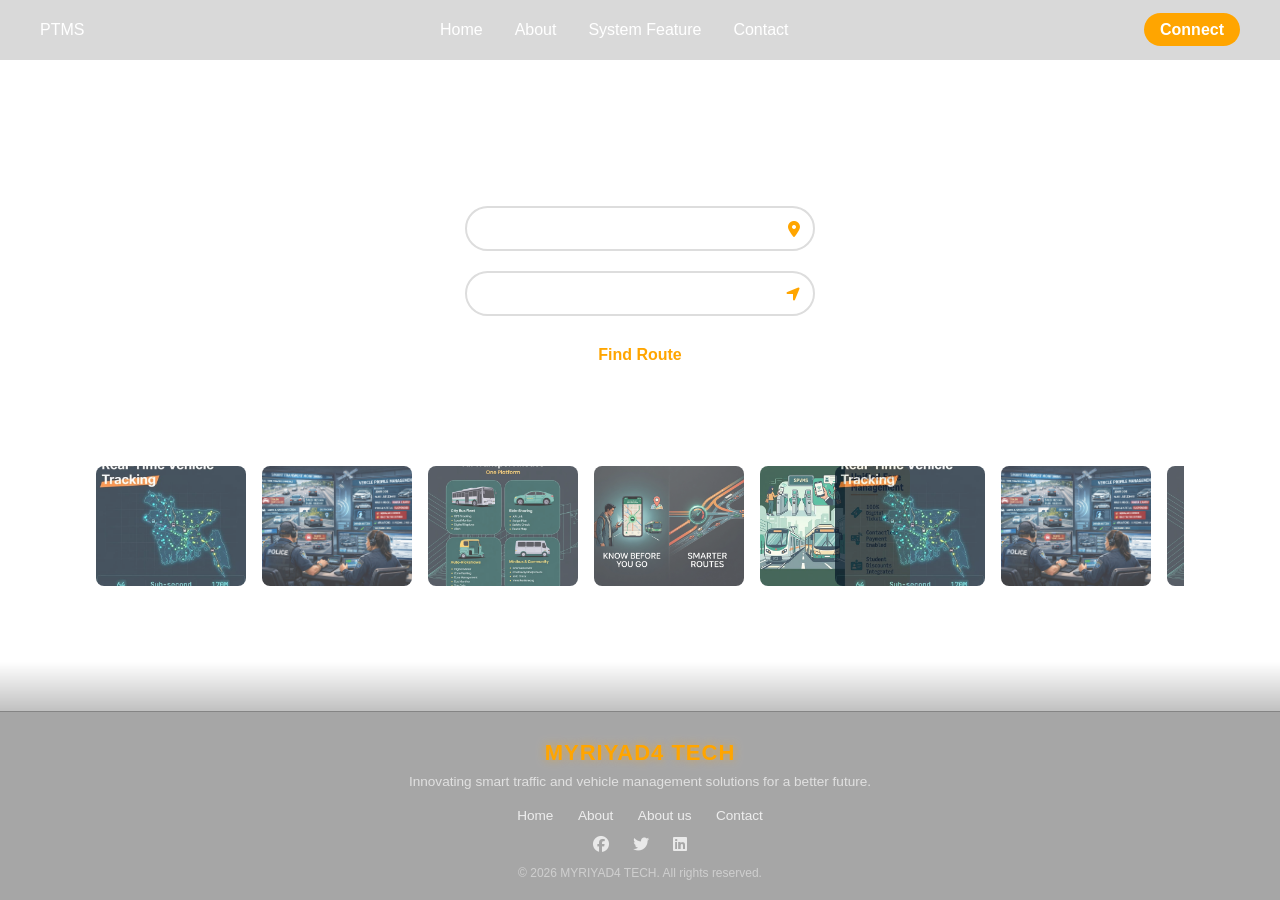
<file: index.html>
<!DOCTYPE html>
<html lang="en">

<head>
    <meta charset="UTF-8">
    <meta http-equiv="X-UA-Compatible" content="IE=edge" />
    <meta name="viewport" content="width=device-width, initial-scale=1.0">

    <link rel="stylesheet" href="https://cdnjs.cloudflare.com/ajax/libs/font-awesome/6.5.0/css/all.min.css">
    <link rel="stylesheet" href="./css/index.css">

    <title>Home Page</title>
</head>

<body>

    
<!--Made by - Najnin Sultana - 1212-->

  
    <video autoplay loop muted class="back-video">
        <source src="./images/video.mp4" type="video/mp4">
    </video>

   
    <header>
        <div class="navbar">

            <div class="logo"><a href="./index.html">PTMS</a></div>

            <ul class="links">
                <li><a href="index.html">Home</a></li>
                <li><a href="./html/about.html">About</a></li>
                <li><a href="./html/system_feature.html">System Feature</a></li>
                <li><a href="./html/contactUs.html">Contact</a></li>
            </ul>

           
            <div class="auth_wrapper">
                <a href="#" class="action_btn" id="connectBtn">Connect</a>

                <div class="auth_menu" id="authMenu">
                    <a href="./html/login.html">Login</a>
                    <a href="./html/registration_selection.html">Register</a>
                </div>
            </div>

            <div class="toggle_btn" id="toggle-btn">
                <i class="fa-solid fa-bars"></i>
            </div>

        </div>

    
        <div class="dropdown_menu" id="dropdown">
            <li><a href="./index.html">Home</a></li>
            <li><a href="./html/about.html">About</a></li>
            <li><a href="./html/system_feature.html">System</a></li>
            <li><a href="./html/contactUs.html">Contact</a></li>
            <li class="dropdown_connect">
                <a href="./html/login.html">Login</a>
                <a href="./html/registration_selection.html">Register</a>
            </li>
        </div>
    </header>


    <div class="form">
        <div class="input-box">
            <input type="text" placeholder="Pickup Point" id="pickup">
            <i class="fa-solid fa-location-dot"></i>
        </div>

        <div class="input-box">
            <input type="text" placeholder="Destination Point" id="destination">
            <i class="fa-solid fa-location-arrow"></i>
        </div>

        <button class="find-route" onclick="findRoute()">Find Route</button>
    </div>

    <div class="carousel">
        <div class="carousel-track">

            <div class="group">
                <div class="card"><img src="./images/map.jpeg" alt="map"></div>
                <div class="card"><img src="./images/police.png" alt="police"></div>
                <div class="card"><img src="./images/vehicles.jpeg" alt="vehicles"></div>
                <div class="card"><img src="./images/kbyg.png" alt="kbyg"></div>
                <div class="card"><img src="./images/spvms.png" alt="spvms"></div>
            </div>

            <div class="group" style="margin-left: 15px;">
                <div class="card"><img src="./images/map.jpeg" alt="map"></div>
                <div class="card"><img src="./images/police.png" alt="police"></div>
                <div class="card"><img src="./images/vehicles.jpeg" alt="vehicles"></div>
                <div class="card"><img src="./images/kbyg.png" alt="kbyg"></div>
                <div class="card"><img src="./images/spvms.png" alt="spvms"></div>
            </div>

            <div class="group" style="margin-left: 15px;">
                <div class="card"><img src="./images/map.jpeg" alt="map"></div>
                <div class="card"><img src="./images/police.png" alt="police"></div>
                <div class="card"><img src="./images/vehicles.jpeg" alt="vehicles"></div>
                <div class="card"><img src="./images/kbyg.png" alt="kbyg"></div>
                <div class="card"><img src="./images/spvms.png" alt="spvms"></div>
            </div>

            <div class="group" style="margin-left: 15px;">
                <div class="card"><img src="./images/map.jpeg" alt="map"></div>
                <div class="card"><img src="./images/police.png" alt="police"></div>
                <div class="card"><img src="./images/vehicles.jpeg" alt="vehicles"></div>
                <div class="card"><img src="./images/kbyg.png" alt="kbyg"></div>
                <div class="card"><img src="./images/spvms.png" alt="spvms"></div>
            </div>

        </div>
    </div>

    <footer class="footer">
        <div class="footer-container">

            <h2 class="footer-logo">MYRIYAD4 TECH</h2>
            <p class="footer-desc">
                Innovating smart traffic and vehicle management solutions for a better future.
            </p>

            <div class="footer-links">
                <a href="../index.html">Home</a>
                <a href="./html/about.html">About</a>
                <a href="./html/about_us.html">About us</a>
                <a href="./html/contactUs.html">Contact</a>
            </div>

            <div class="footer-social">
                <i class="fa-brands fa-facebook"></i>
                <i class="fa-brands fa-twitter"></i>
                <i class="fa-brands fa-linkedin"></i>
            </div>

            <p class="footer-copy">
                © 2026 MYRIYAD4 TECH. All rights reserved.
            </p>
            <p class="footer-copy" style="font-size: 10px;"></p>

        </div>
    </footer>


    <script>
        const connectBtn = document.getElementById("connectBtn");
        const authMenu = document.getElementById("authMenu");

        connectBtn.addEventListener("click", (e) => {
            e.preventDefault();
            authMenu.style.display =
                authMenu.style.display === "flex" ? "none" : "flex";
        });

      
        document.addEventListener("click", (e) => {
            if (!connectBtn.contains(e.target) && !authMenu.contains(e.target)) {
                authMenu.style.display = "none";
            }
        });

        const toggleBtn = document.getElementById("toggle-btn");
        const dropdown = document.getElementById("dropdown");

        toggleBtn.addEventListener("click", () => {
            dropdown.classList.toggle("open");
        });

        
        document.addEventListener("click", (e) => {
            if (!toggleBtn.contains(e.target) && !dropdown.contains(e.target)) {
                dropdown.classList.remove("open");
            }
        });
    </script>
    <script src="./js/route_find_interface.js"></script>

    <!--  MADE BY -- NAJNIN SULTANA  -->
</body>

</html>
</file>
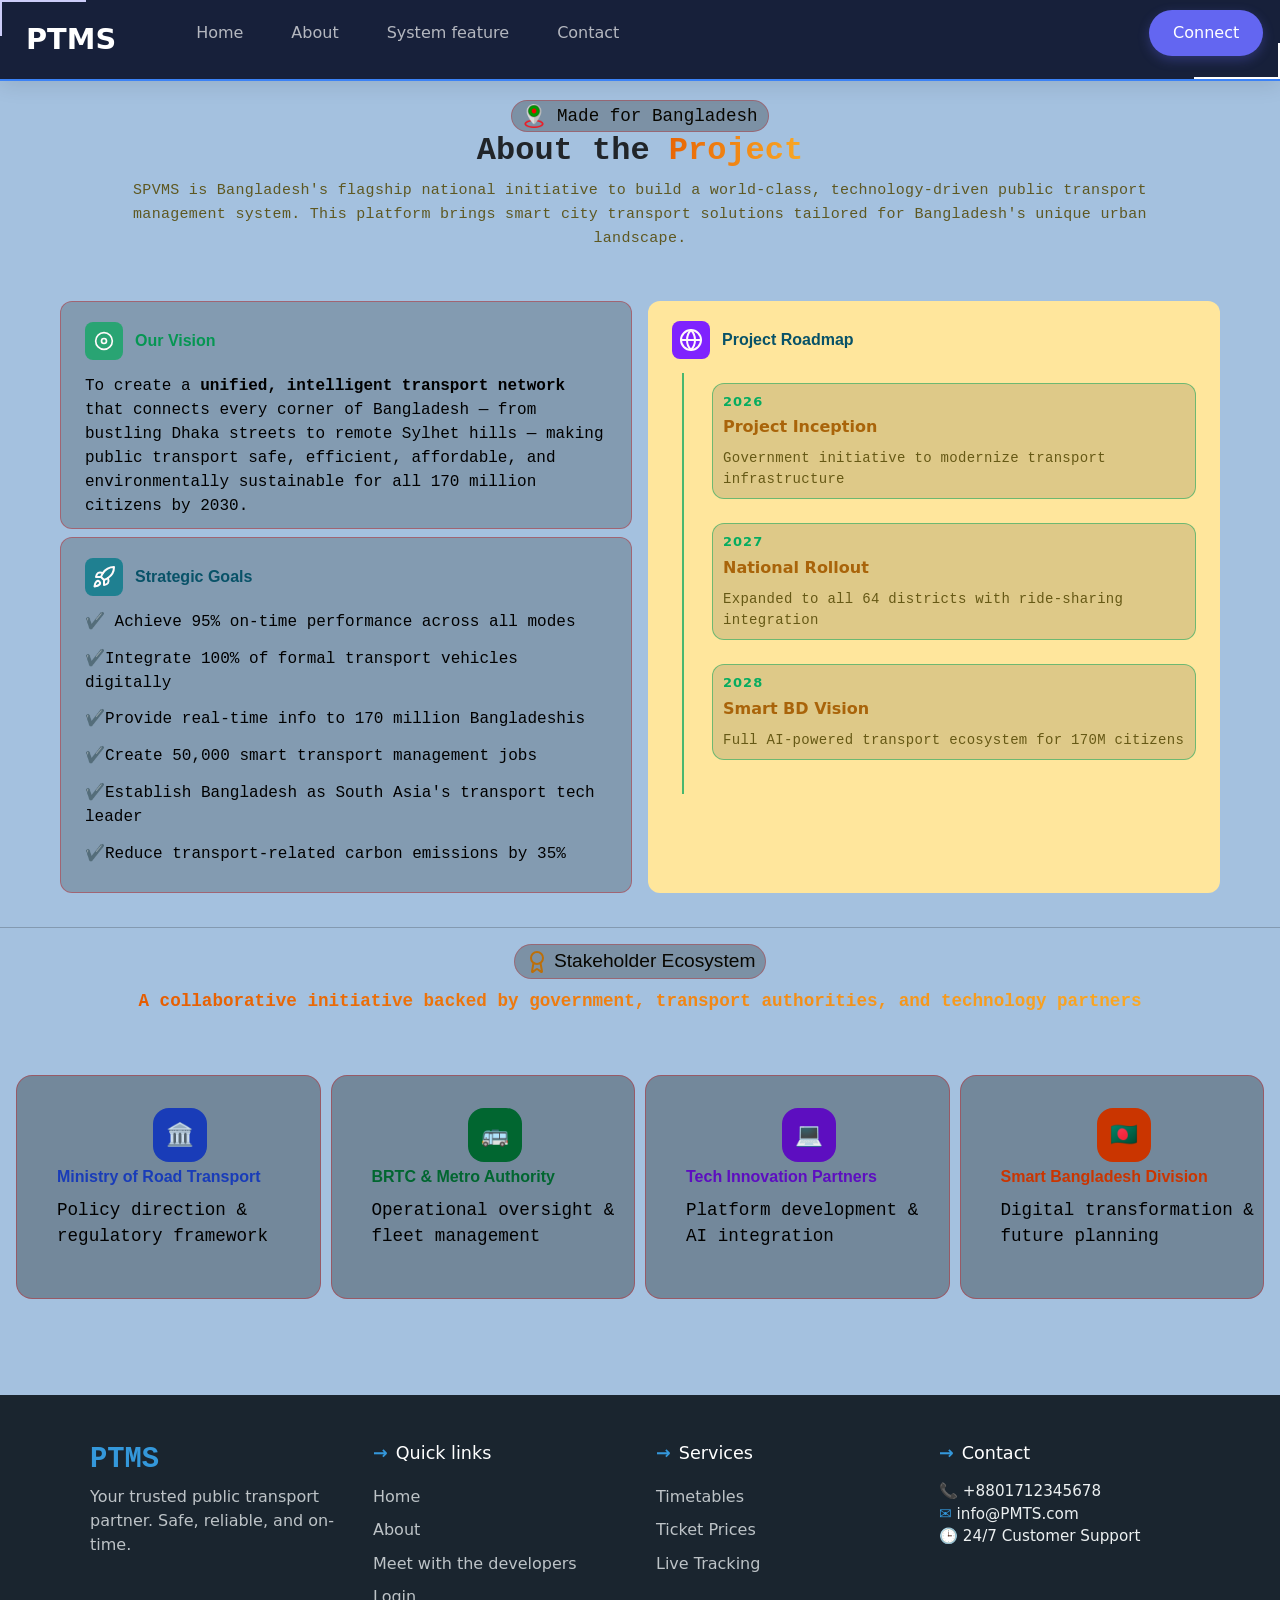
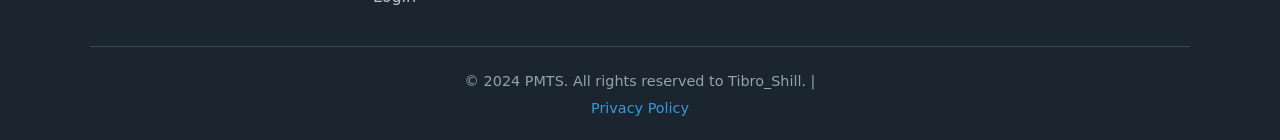
<file: html/about.html>
<!DOCTYPE html>
<html lang="en">

<head>
    <meta charset="UTF-8">
    <meta name="viewport" content="width=device-width, initial-scale=1.0">
    <title>about</title>
    <link href="https://cdn.jsdelivr.net/npm/bootstrap@5.3.8/dist/css/bootstrap.min.css" rel="stylesheet"
        integrity="sha384-sRIl4kxILFvY47J16cr9ZwB07vP4J8+LH7qKQnuqkuIAvNWLzeN8tE5YBujZqJLB" crossorigin="anonymous">
    <link rel="stylesheet" href="../css/about.css">
    <link rel="stylesheet" href="../css/navbar_design.css">
    <link rel="stylesheet" href="../css/design_footer.css">
</head>

<body>

    <!--Made by - Tibro shill-->

    <nav class="navbar navbar-expand-lg fixed-top">
        <div class="container-fluid">

            <a class="navbar-brand" style="padding-left: 14px;" href="#">PTMS</a>

            <button class="navbar-toggler" type="button" data-bs-toggle="collapse" data-bs-target="#navbarNav">
                <span class="navbar-toggler-icon"></span>
            </button>

            <div class="collapse navbar-collapse" id="navbarNav">

                <ul class="navbar-nav" style="margin-left: 40px;">
                    <li class="nav-item">
                        <a class="nav-link" href="../index.html">Home</a>
                    </li>

                    <li class="nav-item">
                        <a class="nav-link" href="./about.html">About</a>
                    </li>

                    <li class="nav-item">
                        <a class="nav-link" href="./system_feature.html">System feature</a>
                    </li>

                    <li class="nav-item">
                        <a class="nav-link" href="./about_us.html">Contact</a>
                    </li>

                </ul>

                <ul class="navbar-nav ms-auto">
                    <li class="nav-item dropdown">
                        <a class="dropdown-toggle nav-link" href="#" role="button" data-bs-toggle="dropdown">
                            Connect
                        </a>

                        <ul class="dropdown-menu">
                            <li>
                                <a class="dropdown-item" href="./login.html">Login</a>
                            </li>
                            <li>
                                <a class="dropdown-item" href="police_registration_ui.html">Register</a>
                            </li>
                        </ul>
                    </li>
                </ul>

            </div>
        </div>
    </nav>
    <div class="container" style="padding-bottom: 50px; margin-top: 100px;">
        <div id="header-box">
            <span> <img src="../images/bangladesh.png" alt="bd" width="24" height="24"> Made for Bangladesh </span>
        </div>
        <h2 style="text-align: center;">About the<span class="project"> Project</span> </h2>
        <p class="about-intro">SPVMS is Bangladesh's flagship national initiative to build a world-class,
            technology-driven public transport management system. This platform brings smart city transport solutions
            tailored for Bangladesh's unique urban landscape.
        </p>
    </div>

    <div class="vision">
        <div class="vision-left">
            <div class="vision-card" style="border: 1px solid #d10f0f60;">
                <div class="card-header">
                    <div class="icon-box">
                        <svg xmlns="http://www.w3.org/2000/svg" width="20" height="20" viewBox="0 0 24 24" fill="none"
                            stroke="#fffafa" stroke-width="2" stroke-linecap="round" stroke-linejoin="round">
                            <circle cx="12" cy="12" r="10" />
                            <circle cx="12" cy="12" r="3" />
                        </svg>
                    </div>
                    <span class="card-title2">Our Vision</span>
                </div>
                <p class="card-text">
                    To create a <strong>unified, intelligent transport network</strong> that connects every
                    corner of Bangladesh — from bustling Dhaka streets to remote Sylhet hills —
                    making public transport safe, efficient, affordable, and environmentally
                    sustainable for all 170 million citizens by 2030.
                </p>
            </div>



            <div class="vision-card" style="border: 1px solid #d10f0f60;">
                <div class="card-header">
                    <div class="icon-box2">
                        <svg xmlns="http://www.w3.org/2000/svg" width="24" height="24" viewBox="0 0 24 24" fill="none"
                            stroke="#fffafa" stroke-width="2" stroke-linecap="round" stroke-linejoin="round"
                            class="lucide lucide-rocket w-5 h-5 text-white">
                            <path
                                d="M4.5 16.5c-1.5 1.26-2 5-2 5s3.74-.5 5-2c.71-.84.7-2.13-.09-2.91a2.18 2.18 0 0 0-2.91-.09z">
                            </path>
                            <path
                                d="m12 15-3-3a22 22 0 0 1 2-3.95A12.88 12.88 0 0 1 22 2c0 2.72-.78 7.5-6 11a22.35 22.35 0 0 1-4 2z">
                            </path>
                            <path d="M9 12H4s.55-3.03 2-4c1.62-1.08 5 0 5 0"></path>
                            <path d="M12 15v5s3.03-.55 4-2c1.08-1.62 0-5 0-5"></path>
                        </svg>
                    </div>
                    <span class="card-title">Strategic Goals</span>
                </div>
                <div class="card-text">
                    <ul class="custom-list" style="font-size: 1rem;">
                        <li> Achieve 95% on-time performance across all modes</li>
                        <li>Integrate 100% of formal transport vehicles digitally</li>
                        <li>Provide real-time info to 170 million Bangladeshis</li>
                        <li>Create 50,000 smart transport management jobs</li>
                        <li>Establish Bangladesh as South Asia's transport tech leader</li>
                        <li>Reduce transport-related carbon emissions by 35%</li>
                    </ul>
                </div>
            </div>
        </div>



        <div class="vision-card" style="border: none; background-color:#ffe69c;">
            <div class="card-header">
                <div class="icon-box3">
                    <svg xmlns="http://www.w3.org/2000/svg" width="24" height="24" viewBox="0 0 24 24" fill="none"
                        stroke="#fffafa" stroke-width="2" stroke-linecap="round" stroke-linejoin="round"
                        class="lucide lucide-globe w-5 h-5 text-white">
                        <circle cx="12" cy="12" r="10"></circle>
                        <path d="M12 2a14.5 14.5 0 0 0 0 20 14.5 14.5 0 0 0 0-20"></path>
                        <path d="M2 12h20"></path>
                    </svg>
                </div>

                <span class="card-title">Project Roadmap</span>

            </div>
            <div class="Roadmap">
                <div class="Roadmap-item">
                    <div class="dot blue"></div>
                    <div class="card">
                        <span class="year blue">2026</span>
                        <h3>Project Inception</h3>
                        <p class="about-intro">Government initiative to modernize transport infrastructure</p>
                    </div>
                </div>

                <div class="Roadmap-item">
                    <div class="dot blue"></div>
                    <div class="card">
                        <span class="year blue">2027</span>
                        <h3>National Rollout</h3>
                        <p class="about-intro">Expanded to all 64 districts with ride-sharing integration</p>
                    </div>
                </div>

                <div class="Roadmap-item">
                    <div class="dot blue"></div>
                    <div class="card">
                        <span class="year blue">2028</span>
                        <h3>Smart BD Vision</h3>
                        <p class="about-intro">Full AI-powered transport ecosystem for 170M citizens</p>
                    </div>
                </div>


            </div>
        </div>
    </div>

    <hr>
    <div class="container" style="padding-bottom: 50px;">
        <div id="header-box">
            <span style="font-family: Space Grotesk, sans-serif; font-size: 1.2rem;"> <svg
                    xmlns="http://www.w3.org/2000/svg" width="24" height="24" viewBox="0 0 24 24" fill="none"
                    stroke="#bc6f0a" stroke-width="2" stroke-linecap="round" stroke-linejoin="round"
                    class="lucide lucide-award w-5 h-5 text-yellow-400">
                    <path
                        d="m15.477 12.89 1.515 8.526a.5.5 0 0 1-.81.47l-3.58-2.687a1 1 0 0 0-1.197 0l-3.586 2.686a.5.5 0 0 1-.81-.469l1.514-8.526">
                    </path>
                    <circle cx="12" cy="8" r="6"></circle>
                </svg> Stakeholder Ecosystem</span>
        </div>
        <h2 style="text-align: center;"><span class="project" style="font-size: 1.1rem;"> A collaborative initiative
                backed by government, transport authorities, and technology partners</span> </h2>
    </div>
    <div class="stakhohlders">
        <div class="gov">
            <span class="icon-gov">🏛️
            </span>
            <h3 class="gov-title" style="color: #193cb8;">Ministry of Road Transport</h3>
            <p class="gov-desc">Policy direction & regulatory framework</p>
        </div>

        <div class="gov">
            <span class="icon-gov" style="background-color: oklch(44.8% .119 151.328);">🚌
            </span>
            <h3 class="gov-title" style="color: oklch(44.8% .119 151.328);">BRTC & Metro Authority</h3>
            <p class="gov-desc">Operational oversight & fleet management</p>
        </div>

        <div class="gov">
            <span class="icon-gov" style="background-color: #5d0ec0;">💻
            </span>
            <h3 class="gov-title" style="color: #5d0ec0;">Tech Innovation Partners</h3>
            <p class="gov-desc">Platform development & AI integration</p>
        </div>

        <div class="gov">
            <span class="icon-gov" style="background-color: #ca3500;">🇧🇩
            </span>
            <h3 class="gov-title" style="color: #ca3500;">Smart Bangladesh Division</h3>
            <p class="gov-desc">Digital transformation & future planning</p>
        </div>
    </div>

    <footer class="footer">
        <div class="footer-container">
            <div class="logo-section">
                <h2>PTMS</h2>
                <p>Your trusted public transport partner. Safe, reliable, and on-time.</p>
            </div>

            <div>
                <h3>Quick links</h3>
                <a href="#">Home</a>
                <a href="about.html">About</a>
                <a href="about_us.html">Meet with the developers</a>
                <a href="#">Login</a>
            </div>

            <div>
                <h3>Services</h3>
                <a href="#">Timetables</a>
                <a href="#">Ticket Prices</a>
                <a href="#">Live Tracking</a>
            </div>

            <div>
                <h3>Contact</h3>
                <div class="contact-info">
                    <div><strong>📞</strong> +8801712345678</div>
                    <div><strong>✉️</strong> info@PMTS.com</div>
                    <div><strong>🕒</strong> 24/7 Customer Support</div>
                </div>
            </div>
        </div>

        <div class="footer-bottom">
            <p>&copy; 2024 PMTS. All rights reserved to Tibro_Shill. | <a href="#" style="color: #3498db;">Privacy
                    Policy</a></p>
        </div>
    </footer>


    <script src="https://cdn.jsdelivr.net/npm/bootstrap@5.3.8/dist/js/bootstrap.bundle.min.js"
        integrity="sha384-FKyoEForCGlyvwx9Hj09JcYn3nv7wiPVlz7YYwJrWVcXK/BmnVDxM+D2scQbITxI"
        crossorigin="anonymous"></script>
</body>

</html>
</file>
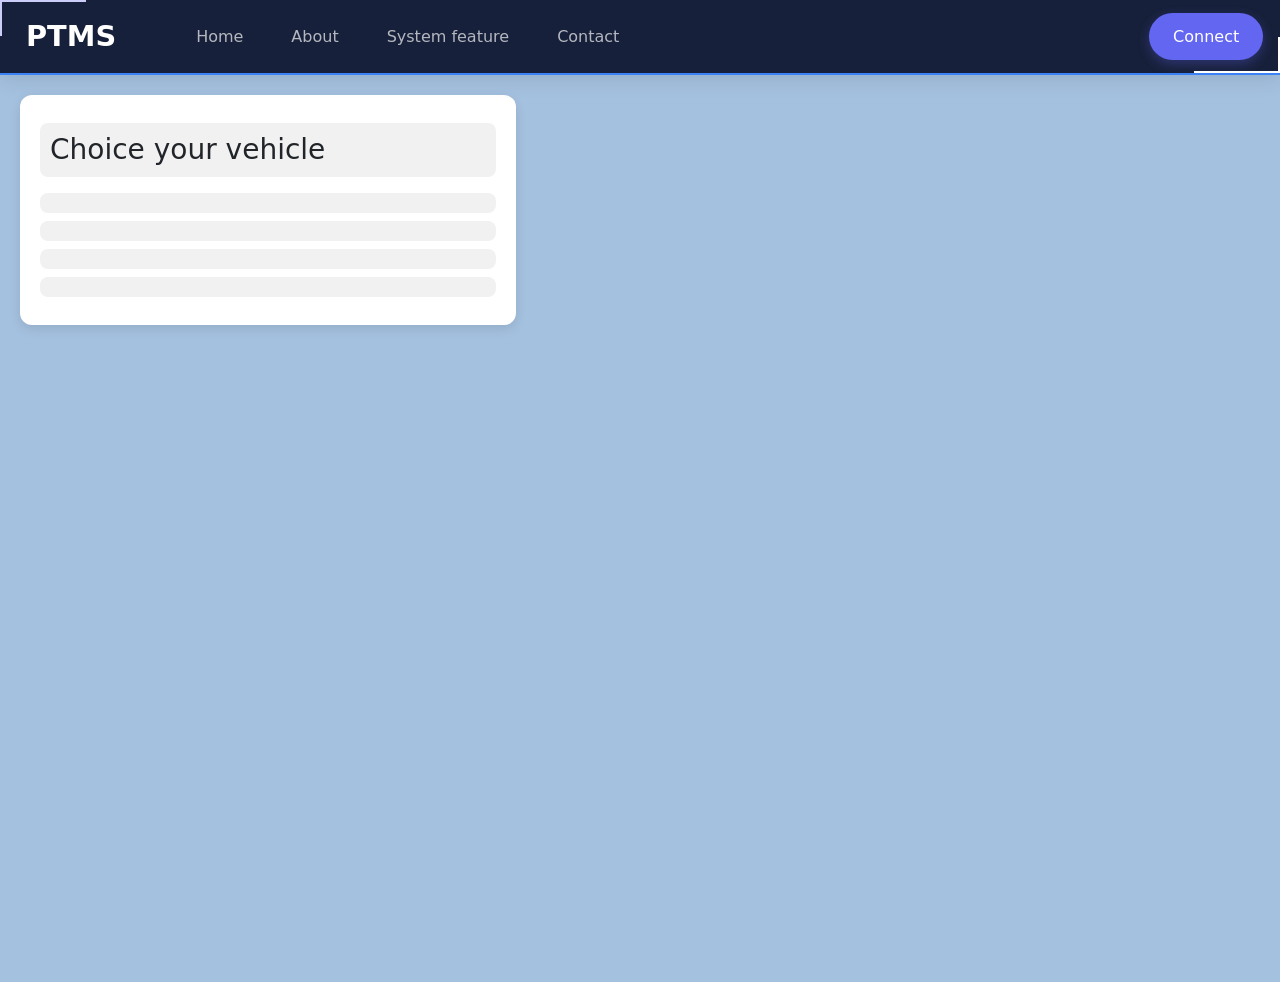
<file: html/route_find_interface.html>
<!DOCTYPE html>
<html lang="en">

<head>
    <meta charset="UTF-8">
    <meta name="viewport" content="width=device-width, initial-scale=1.0">
    <link href="https://cdn.jsdelivr.net/npm/bootstrap@5.3.8/dist/css/bootstrap.min.css" rel="stylesheet">
    <script src="https://cdn.jsdelivr.net/npm/bootstrap@5.3.8/dist/js/bootstrap.bundle.min.js"></script>
    <title>Route_find</title>
    <link rel="stylesheet" href="../css/route_find_interface.css">
</head>

<body class="front_page">

    <!-- Made by - Partha Chanda - 1205 -->

    <nav class="navbar navbar-expand-lg fixed-top">
        <div class="container-fluid">

            <a class="navbar-brand" style="padding-left: 14px;" href="../index.html">PTMS</a>

            <button class="navbar-toggler" type="button" data-bs-toggle="collapse" data-bs-target="#navbarNav">
                <span class="navbar-toggler-icon"></span>
            </button>

            <div class="collapse navbar-collapse" id="navbarNav">

                <ul class="navbar-nav" style="margin-left: 40px;">
                    <li class="nav-item">
                        <a class="nav-link" href="../index.html">Home</a>
                    </li>

                    <li class="nav-item">
                        <a class="nav-link" href="about.html">About</a>
                    </li>

                    <li class="nav-item">
                        <a class="nav-link" href="system_feature.html">System feature</a>
                    </li>

                    <li class="nav-item">
                        <a class="nav-link" href="#contact">Contact</a>
                    </li>


                </ul>

                <ul class="navbar-nav ms-auto">
                    <li class="nav-item dropdown">
                        <a class="dropdown-toggle nav-link" href="#" role="button" data-bs-toggle="dropdown">
                            Connect
                        </a>

                        <ul class="dropdown-menu">
                            <li>
                                <a class="dropdown-item" href="../html/login.html">Login</a>
                            </li>
                            <li>
                                <a class="dropdown-item" href="./registration_selection.html">Register</a>
                            </li>
                        </ul>
                    </li>
                </ul>

            </div>
        </div>
    </nav>

    <div class="main">

        <div class="find-vehicle">
            <h3>Choice your vehicle</h3>

            <p id="route"></p>
            <p id="time"></p>

            <h3 id="bus"></h3>
            <h3 id="cng"></h3>
            <h3 id="bike"></h3>
            <h3 id="rickshaw"></h3>

        </div>

        <div class="map-container">
            <iframe src="https://www.google.com/maps?q=Chattogram&output=embed" width="100%" height="600px"
                allowfullscreen="" loading="lazy">
            </iframe>
        </div>

    </div>



    <script src="../js/route_find_interface.js"></script>


</body>

</html>
</file>
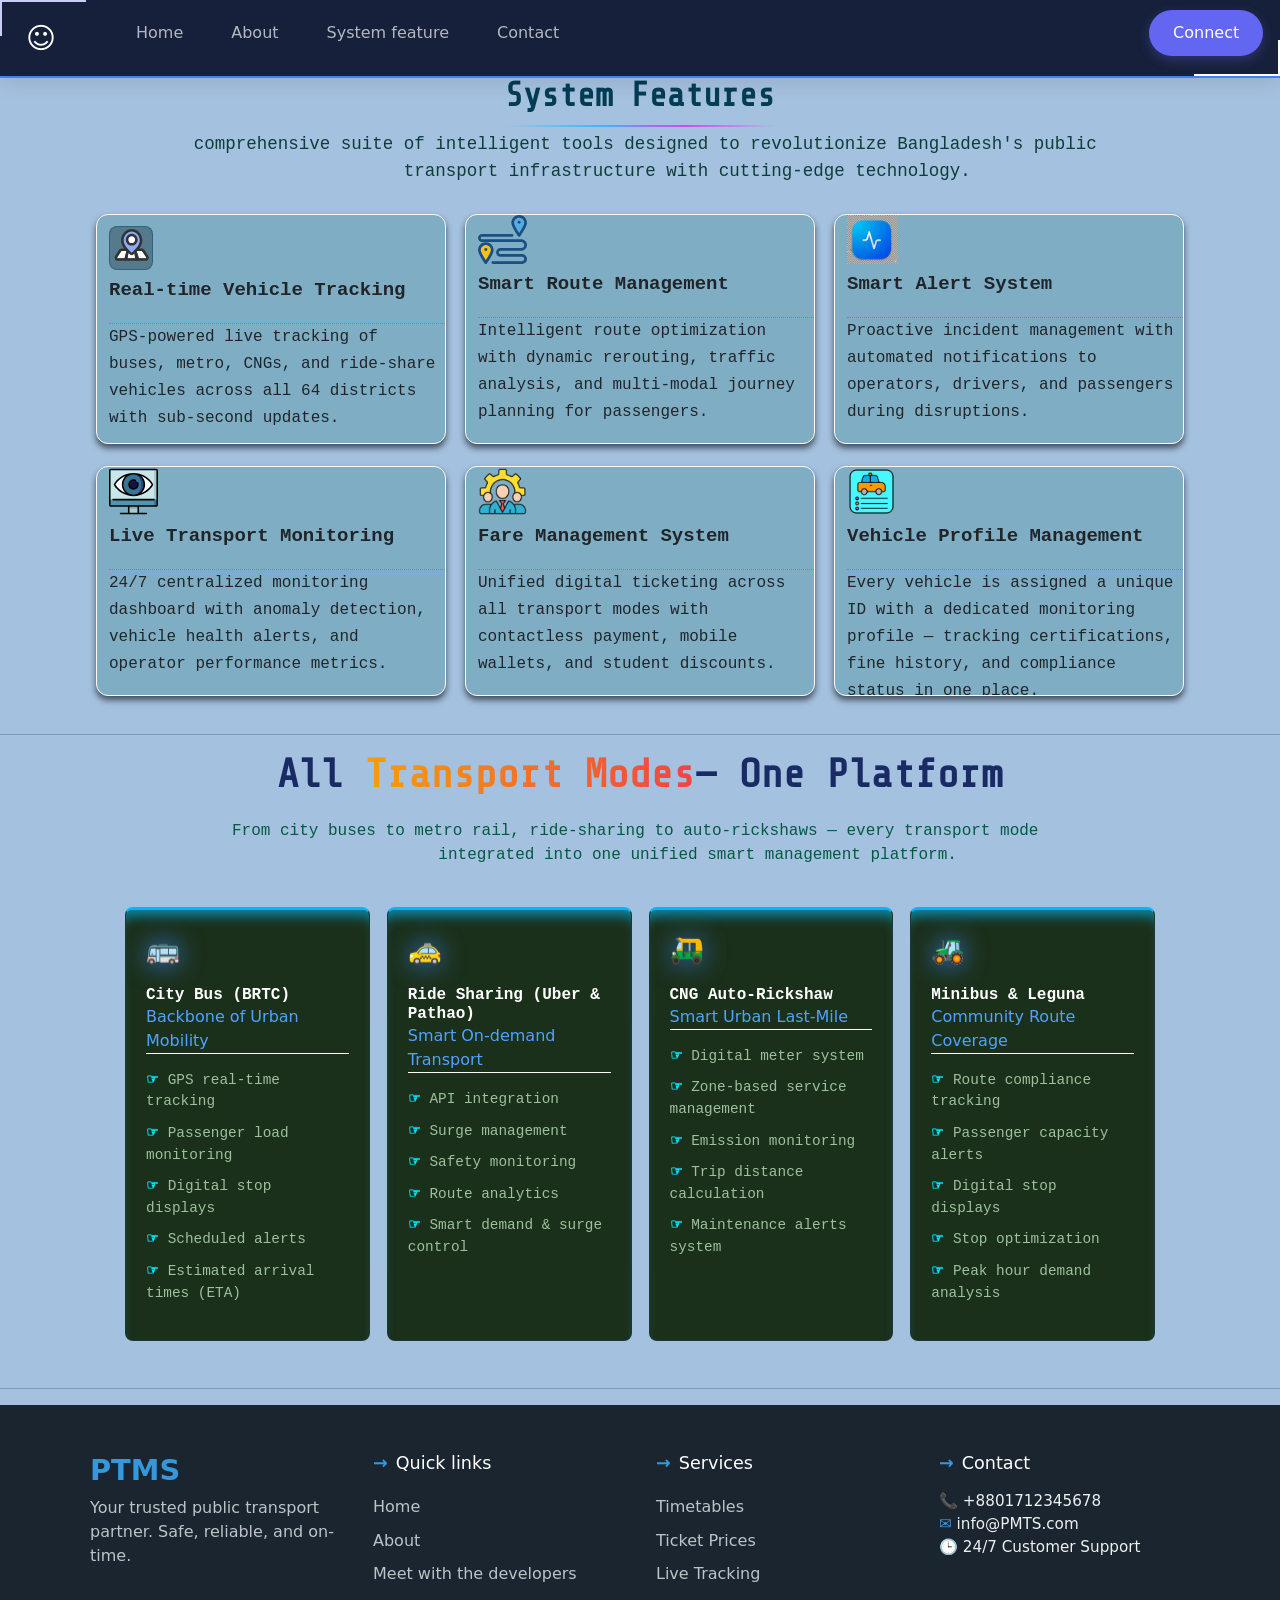
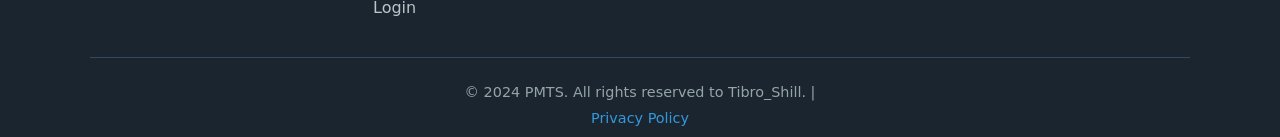
<file: html/system_feature.html>
<!DOCTYPE html>
<html lang="en">

<head>
    <meta charset="utf-8">
    <meta name="viewport" content="width=device-width, initial-scale=1">
    <title>systerm_Featears</title>
    <link href="https://cdn.jsdelivr.net/npm/bootstrap@5.3.8/dist/css/bootstrap.min.css" rel="stylesheet"
        integrity="sha384-sRIl4kxILFvY47J16cr9ZwB07vP4J8+LH7qKQnuqkuIAvNWLzeN8tE5YBujZqJLB" crossorigin="anonymous">
    <link rel="stylesheet" href="../css/system_feature.css">
    <link rel="stylesheet" href="../css/navbar_design.css">
    <link rel="stylesheet" href="../css/design_footer.css">
</head>

<body>
    
    <!--Made By - Tibro Shill - 1240 -->


    <nav class="navbar navbar-expand-lg fixed-top">
        <div class="container-fluid">

            <a class="navbar-brand" style="padding-left: 14px;" href="#">☺</a>

            <button class="navbar-toggler" type="button" data-bs-toggle="collapse" data-bs-target="#navbarNav">
                <span class="navbar-toggler-icon"></span>
            </button>

            <div class="collapse navbar-collapse" id="navbarNav">

                <ul class="navbar-nav" style="margin-left: 40px;">
                    <li class="nav-item">
                        <a class="nav-link" href="../index.html">Home</a>
                    </li>

                    <li class="nav-item">
                        <a class="nav-link" href="about.html">About</a>
                    </li>

                    <li class="nav-item">
                        <a class="nav-link" href="system_feature.html">System feature</a>
                    </li>

                    <li class="nav-item">
                        <a class="nav-link" href="about_us.html">Contact</a>
                    </li>

                </ul>

                <ul class="navbar-nav ms-auto">
                    <li class="nav-item dropdown">
                        <a class="dropdown-toggle nav-link" href="#" role="button" data-bs-toggle="dropdown">
                            Connect
                        </a>

                        <ul class="dropdown-menu">
                            <li>
                                <a class="dropdown-item" href="./login.html">Login</a>
                            </li>
                            <li>
                                <a class="dropdown-item" href="./registration_selection.html">Register</a>
                            </li>
                        </ul>
                    </li>
                </ul>

            </div>
        </div>
    </nav>




    <div class="Features" style="margin-top: 70px;">System Features</div>
    <div class="f2">
        <pre> comprehensive suite of intelligent tools designed to revolutionize Bangladesh's public
         transport infrastructure with cutting-edge technology.</pre>
    </div>
    <div class="container">
        <div id="B1" class="b1">
            <div class="mapbox">
                <img src="../images/location-svgrepo-com (1).svg" alt="loc" height="49">
            </div>
            <p><b>Real-time Vehicle Tracking</b> </p> GPS-powered live tracking of buses, metro, CNGs, and ride-share
            vehicles across all 64 districts with sub-second updates.
        </div>
        <div class="b1"><img src="../images/route-gps-svgrepo-com.svg" alt="loc" height="49">
            <p><b>Smart Route Management</b> </p> Intelligent route optimization with dynamic rerouting, traffic
            analysis, and multi-modal journey planning for passengers.
        </div>
        <div class="b1"><img src="../images/live_monitor.png" alt="loc" height="49">
            <p><b>Smart Alert System</b> </p> Proactive incident management with automated notifications to operators,
            drivers, and passengers during disruptions.
        </div>
    </div>
    <div id="r2" class="container">
        <div class="b1"><img src="../images/monitoring-eye-svgrepo-com.svg" alt="loc" height="49">
            <p><b>Live Transport Monitoring</b></p>24/7 centralized monitoring dashboard with anomaly detection, vehicle
            health alerts, and operator performance metrics.
        </div>
        <div class="b1"><img src="../images/management.png" alt="loc" height="49">
            <p><b>Fare Management System</b></p>Unified digital ticketing across all transport modes with contactless
            payment, mobile wallets, and student discounts.
        </div>
        <div class="b1"><img src="../images/car_9393456.png" alt="loc" height="49">
            <p><b>Vehicle Profile Management</b></p> Every vehicle is assigned a unique ID with a dedicated monitoring
            profile — tracking certifications, fine history, and compliance status in one place.
        </div>
    </div>
    <hr>
    <div id="f3">
        <h1>All <span>Transport Modes</span>— One Platform</h1>
        <div class="terminal-line"></div>
        <p>
        <pre>From city buses to metro rail, ride-sharing to auto-rickshaws — every transport mode 
            integrated into one unified smart management platform.
            </pre>
        </p>
    </div>
    <div class="transport-grid">
        <div class="transport-box">
            <span class="card-icon">🚌</span>
            <h3 class="card-text">City Bus (BRTC)</h3>
            <p style="color: rgb(81, 162, 255); border-bottom: 1px solid snow;">Backbone of Urban Mobility</p>
            <ul class="custom-list">
                <li>GPS real-time tracking</li>
                <li>Passenger load monitoring</li>
                <li>Digital stop displays</li>
                <li>Scheduled alerts</li>
                <li>Estimated arrival times (ETA)</li>
            </ul>
        </div>
        <div class="transport-box">
            <span class="card-icon">🚕</span>
            <h3 class="card-text">Ride Sharing (Uber & Pathao)</h3>
            <p style="color: rgb(81, 162, 255); border-bottom: 1px solid snow;">Smart On-demand Transport</p>
            <ul class="custom-list">
                <li>API integration</li>
                <li>Surge management</li>
                <li>Safety monitoring</li>
                <li>Route analytics</li>
                <li>Smart demand & surge control</li>
            </ul>
        </div>
        <div class="transport-box">
            <span class="card-icon">🛺</span>
            <h3 class="card-text">CNG Auto-Rickshaw</h3>
            <p style="color: rgb(81, 162, 255); border-bottom: 1px solid snow;">Smart Urban Last-Mile</p>
            <ul class="custom-list">
                <li>Digital meter system</li>
                <li>Zone-based service management</li>
                <li>Emission monitoring</li>
                <li>Trip distance calculation</li>
                <li>Maintenance alerts system</li>
            </ul>
        </div>
        <div class="transport-box">
            <span class="card-icon">🚜</span>
            <h3 class="card-text">Minibus & Leguna</h3>
            <p style="color: rgb(81, 162, 255); border-bottom: 1px solid snow;">Community Route Coverage</p>
            <ul class="custom-list">
                <li>Route compliance tracking</li>
                <li>Passenger capacity alerts</li>
                <li>Digital stop displays</li>
                <li>Stop optimization</li>
                <li>Peak hour demand analysis</li>
            </ul>
        </div>
    </div>
    <hr>
    <footer class="footer">
        <div class="footer-container">
            <div class="logo-section">
                <h2>PTMS</h2>
                <p>Your trusted public transport partner. Safe, reliable, and on-time.</p>
            </div>

            <div>
                <h3>Quick links</h3>
                <a href="../index.html">Home</a>
                <a href="about.html">About</a>
                <a href="about_us.html">Meet with the developers</a>
                <a href="login_interface_etu.html">Login</a>
            </div>

            <div>
                <h3>Services</h3>
                <a href="#">Timetables</a>
                <a href="#">Ticket Prices</a>
                <a href="#">Live Tracking</a>
            </div>

            <div>
                <h3>Contact</h3>
                <div class="contact-info">
                    <div><strong>📞</strong> +8801712345678</div>
                    <div><strong>✉️</strong> info@PMTS.com</div>
                    <div><strong>🕒</strong> 24/7 Customer Support</div>
                </div>
            </div>
        </div>

        <div class="footer-bottom">
            <p style="margin-bottom: 0px;">&copy; 2024 PMTS. All rights reserved to Tibro_Shill. | <a href="#" style="color: #3498db;">Privacy
                    Policy</a></p>
        </div>
    </footer>

    <script src="https://cdn.jsdelivr.net/npm/bootstrap@5.3.8/dist/js/bootstrap.bundle.min.js"
        integrity="sha384-FKyoEForCGlyvwx9Hj09JcYn3nv7wiPVlz7YYwJrWVcXK/BmnVDxM+D2scQbITxI"
        crossorigin="anonymous"></script>
</body>

</html>
</file>
<file: css/index.css>
* {
    margin: 0;
    padding: 0;
    box-sizing: border-box;
    font-family: 'Open Sans', sans-serif;
}

li {
    list-style: none;
}

a {
    text-decoration: none;
    color: #fff;
}

a:hover {
    color: orange;
}

body {
    min-height: 100vh;
    display: flex;
    flex-direction: column;
    padding-bottom: 0;
}


.back-video {
    position: fixed;
    inset: 0;
    width: 100%;
    height: 100%;
    object-fit: cover;
    opacity: 0.55;
    z-index: -1;
}


header {
    position: fixed;
    top: 0;
    left: 0;
    right: 0;
    padding: 0 2rem;
    z-index: 100;
    background: rgba(0, 0, 0, 0.15);
    backdrop-filter: blur(6px);
    -webkit-backdrop-filter: blur(6px);
}

.navbar {
    height: 60px;
    max-width: 1200px;
    margin: auto;
    display: flex;
    align-items: center;
    justify-content: space-between;
}

.navbar .links {
    display: flex;
    gap: 2rem;
}

.navbar .toggle_btn {
    display: none;
    font-size: 1.5rem;
    color: #fff;
    cursor: pointer;
}

.auth_wrapper {
    position: relative;
}

.action_btn {
    background: orange;
    padding: 0.5rem 1rem;
    border-radius: 20px;
    font-weight: bold;
    color: #fff;
    white-space: nowrap;
}

.auth_menu {
    position: absolute;
    top: 120%;
    right: 0;
    background: rgba(0, 0, 0, 0.6);
    backdrop-filter: blur(10px);
    -webkit-backdrop-filter: blur(10px);
    border-radius: 10px;
    display: none;
    flex-direction: column;
    min-width: 140px;
    z-index: 1000;
}

.auth_menu a {
    padding: 10px;
    text-align: center;
}

.auth_menu a:hover {
    background: orange;
    color: black;
    border-radius: 10px;
}


.dropdown_menu {
    display: none;
    position: absolute;
    right: 2rem;
    top: 60px;
    width: 250px;
    background: rgba(0, 0, 0, 0.55);
    backdrop-filter: blur(12px);
    -webkit-backdrop-filter: blur(12px);
    border-radius: 10px;
    overflow: hidden;
    z-index: 999;
}

.dropdown_menu.open {
    display: block;
}

.dropdown_menu li {
    padding: 10px;
    text-align: center;
}

.dropdown_menu li a:hover {
    color: orange;
}


.dropdown_connect {
    display: flex;
    justify-content: center;
    gap: 10px;
    padding: 10px;
    border-top: 1px solid rgba(255, 255, 255, 0.15);
    margin-top: 4px;
}

.dropdown_connect a {
    background: orange;
    padding: 6px 18px;
    border-radius: 20px;
    font-weight: bold;
    color: #fff;
    font-size: 0.9rem;
    transition: 0.2s;
}

.dropdown_connect a:hover {
    background: #fff;
    color: orange;
}

.form {
    position: fixed;
    top: calc(60px + 14vh);
    left: 50%;
    transform: translateX(-50%);
    width: 90%;
    max-width: 350px;
    z-index: 50;
}

.input-box {
    position: relative;
    margin: 20px 0;
}

.input-box input {
    width: 100%;
    padding: 12px 40px 12px 12px;
    border-radius: 25px;
    background: transparent;
    border: 2px solid #ddd;
    color: #fff;
    font-size: 0.95rem;
}

.input-box input::placeholder {
    color: rgba(255, 255, 255, 0.7);
}

.input-box i {
    position: absolute;
    right: 15px;
    top: 50%;
    transform: translateY(-50%);
    color: orange;
}

.find-route {
    width: 100%;
    padding: 10px;
    border-radius: 25px;
    background: #fff;
    border: none;
    font-weight: bold;
    color: orange;
    cursor: pointer;
    transition: 0.25s ease;
    font-size: 1rem;
}

.find-route:hover {
    background: orange;
    color: #fff;
}

.carousel {
    margin-top: auto;
    margin-bottom: 0;
    width: 85%;
    margin-left: auto;
    margin-right: auto;
    overflow: hidden;
    position: relative;
    padding-bottom: 10px;
}

.page-content {
    display: flex;
    flex-direction: column;
    min-height: 100vh;
}

.carousel-track {
    display: flex;
    width: max-content;
    will-change: transform;
    animation: scroll 18s linear infinite;
}

.group {
    display: flex;
    gap: 1rem;
}


.card {
    flex: 0 0 150px;
    height: 120px;
    border-radius: 8px;
    overflow: hidden;
}

.card img {
    width: 100%;
    height: 100%;
    object-fit: cover;
    opacity: 0.75;
}

@keyframes scroll {
    0% {
        transform: translate3d(0, 0, 0);
    }

    100% {
        transform: translate3d(-50%, 0, 0);
    }
}

.carousel-track:hover {
    animation-play-state: paused;
}

.footer {
    width: 100%;
    padding: 28px 24px 20px;
    text-align: center;
    color: #fff;
    background: rgba(0, 0, 0, 0.35);
    backdrop-filter: blur(20px);
    -webkit-backdrop-filter: blur(20px);
    border-top: 1px solid rgba(255, 255, 255, 0.1);
    position: relative;
    margin-top: auto;
}

.footer::before {
    content: "";
    position: absolute;
    top: -50px;
    left: 0;
    width: 100%;
    height: 50px;
    background: linear-gradient(to bottom, transparent, rgba(0, 0, 0, 0.25));
    pointer-events: none;
}

.footer-container {
    max-width: 1000px;
    margin: auto;
}

.footer-logo {
    font-size: 22px;
    font-weight: bold;
    color: orange;
    margin-bottom: 6px;
    text-shadow: 0 0 10px rgba(255, 165, 0, 0.6);
    letter-spacing: 1px;
}

.footer-desc {
    color: rgba(255, 255, 255, 0.65);
    font-size: 0.85rem;
    margin-bottom: 14px;
    line-height: 1.5;
}

.footer-links {
    margin-bottom: 12px;
}

.footer-links a {
    margin: 0 10px;
    color: rgba(255, 255, 255, 0.8);
    font-size: 0.85rem;
    transition: 0.2s;
}

.footer-links a:hover {
    color: orange;
}

.footer-social {
    margin-bottom: 12px;
}

.footer-social i {
    margin: 0 10px;
    font-size: 16px;
    cursor: pointer;
    color: rgba(255, 255, 255, 0.75);
    transition: 0.2s;
}

.footer-social i:hover {
    color: orange;
    transform: scale(1.2);
}

.footer-copy {
    font-size: 12px;
    color: rgba(255, 255, 255, 0.45);
}


.carousel {
    margin-top: calc(60px + 14vh + 280px);
    margin-bottom: 30px;
}




@media (max-width: 992px) {
    .navbar .links {
        display: none;
    }

    .navbar .toggle_btn {
        display: block;
    }

    .auth_wrapper {
        display: none;
    }

    .form {
        top: calc(60px + 10vh);
        max-width: 320px;
    }

    .carousel {
        margin-top: calc(60px + 10vh + 270px);
        width: 92%;
    }
}

@media (max-width: 600px) {
    header {
        padding: 0 1rem;
    }

    .form {
        top: calc(60px + 16vh);
        max-width: 290px;
    }

    .input-box input {
        font-size: 0.88rem;
    }

    .carousel {
        margin-top: calc(60px + 16vh + 280px);
        width: 96%;
    }

    .card {
        flex: 0 0 120px;
        height: 95px;
    }

    .footer-logo {
        font-size: 18px;
    }

    .footer-desc {
        font-size: 0.78rem;
    }

    .footer-links a {
        margin: 0 7px;
        font-size: 0.78rem;
    }

    .footer-copy {
        font-size: 11px;
    }

    .dropdown_menu {
        width: calc(100vw - 2rem);
        right: 1rem;
    }
}


@media (max-width: 380px) {
    .form {
        max-width: 260px;
    }

    .find-route {
        font-size: 0.9rem;
    }

    .carousel {
        margin-top: calc(60px + 14vh + 280px);
    }

    .card {
        flex: 0 0 100px;
        height: 80px;
    }
}
</file>
<file: css/about.css>
/* :root {
    --toggle-color: #27279b;
    --sidebar-bg: #5775d6;
    --text-color: #fff;
    --primary-color: #1c55cf;
    --body-color: #a4c1df;
    --sidebar-hover: #4d93d4;
    --text-color-personmane: #fff;
    --text-color-designation: hsl(0, 0%, 0%);
    --button-bg: #5887eb;


    --tran-02: all 0.2s ease;
    --tran-03: all 0.3s ease;
    --tran-04: all 0.4s ease;
    --tran-05: all 0.5s ease;
} */


body {
    
    background: #a4c1df;
}

/* nav {
    font-family: "Share Tech Mono", "Roboto Mono", "Source Code Pro", monospace;
    letter-spacing: 0px;
    font-weight: bold;
    font-size: 1.8rem;
    border-radius: 0px;
} */
 
 

#header-box {
    border-radius: 19px;
    text-align: center;
    background: #1c1a1248;
    /* color: snow; */
    border: 1px solid #d10f0f4f;
    padding-block: 0.5rem;
    padding-inline: 0rem;
    display: flex;
    align-items: center;
    font-family: "Space Grotesk", sans-serif;
    gap: 8px;
    width: fit-content;
    margin: 0 auto;
    padding: 2px 10px;
    font-size: 1.1rem;
}

.container span {
    font-family: "JetBrains Mono", "Fira Code", "Cascadia Code", "Consolas", monospace;
    /* color: #0a1d1f; */
    color: rgb(7, 6, 0);
}

h2 {
    font-family: "Share Tech Mono", "Roboto Mono", "Source Code Pro", monospace;
    letter-spacing: 0px;
    font-weight: 700;
    /* opacity: 1; */
    transform: none;
}

.container h2 span {
    /* color: rgba(245, 159, 11, 0.973); */
    background: linear-gradient(to right, #e65c00, #f9a825);
    -webkit-background-clip: text;
    -webkit-text-fill-color: transparent;
    background-clip: text;
}
.about-intro{
    color: rgb(82, 70, 2);           
    font-size: 15px;
    font-weight: 500;
    line-height: 1.6;        
    /* text-align: center; */
    letter-spacing: 0.3px;
    opacity: 0.85;
    max-width: 90rem;
    margin: 0 auto;
    text-align: center;
    font-family: "JetBrains Mono", "Fira Code", "Cascadia Code", "Consolas", monospace;
}
.vision-card{
    /* border: 1px solid rgba(255, 193, 7, 0.3); */
    border-radius: 12px;
    padding: 20px 24px;
    /* max-width: 820px; */
    background: #0d120d36;
    padding-top: 20px;
    padding-bottom: 10px;
    margin-bottom: 0.5rem;
}
.card-text{
    /* font-size: 1.45rem; */
    line-height: 1.7r;
    margin: 0;
    text-align: left;
    color: #000000;
    font-weight: normal;
    font-family: "JetBrains Mono", "Fira Code", "Cascadia Code", "Consolas", monospace;
}
.card-header {
    display: flex;
    align-items: center;
    gap: 12px;
    margin-bottom: 14px;
}
.icon-box {
    background: #0ca85fbe;
    border-radius: 8px;
    width: 38px;
    height: 38px;
    display: flex;
    align-items: center;
    justify-content: center;
}
.icon-box2 {
    background: oklch(53.184% 0.09108 210.911 / 0.795);
    border-radius: 8px;
    width: 38px;
    height: 38px;
    display: flex;
    align-items: center;
    justify-content: center;
}
.icon-box3 {
    background: oklch(54.1% .281 293.009);
    border-radius: 8px;
    width: 38px;
    height: 38px;
    display: flex;
    align-items: center;
    justify-content: center;
}
.card-title{
    font-family: "Space Grotesk", sans-serif;
    font-size: 1rem;
    color:rgb(8, 82, 104);
    font-weight: 700;
}
.card-title2{
    font-family: "Space Grotesk", sans-serif;
    font-size: 1rem;
    color:rgb(6, 150, 83);
    font-weight: 700;
}
.vision{
    padding-bottom: 10px;
    display: grid; 
    grid-template-columns: repeat(auto-fill, minmax(470px, 2fr)); 
    gap: 16px;
    padding-left: 60px;
    padding-right: 60px;
    /* padding-inline: 9px; */
}
.custom-list li{
    padding-left: 0;
    list-style: none;
    
}
.custom-list li::before{
    content:"✔️";
    color: #00e5ff;
    
}
.custom-list{
    font-size: 1.35rem;
    padding-left: 0;
    /* text-align: left; */
    color: #000000;
    font-weight: normal;
    font-family: "JetBrains Mono", "Fira Code", "Cascadia Code", "Consolas", monospace;
}
li{
    margin-bottom: 0.8rem;
}
.Roadmap {
    position: relative;
    padding: 10px 0 10px 40px;
}

.Roadmap::before {
    content: '';
    position: absolute;
    left: 10px;
    top: 0;
    bottom: 0;
    width: 2px;
    background: #0ca85fbe;
}
.Roadmap-item {
    position: relative;
    margin-bottom: 24px;
}
.card {
    background: #0d120d22;
    border: 1px solid #0ca85f87;
    border-radius: 12px;
    padding: 8px 10px;
}
.year {
    font-size: 13px;
    font-weight: 600;
    letter-spacing: 1px;
}
.year.blue { 
    color: #07ac5f; 
}
.card h3 {
    color: #a9640a;
    font-size: 16px;
    font-weight: 600;
    margin: 6px 0 4px;
    padding-bottom: 8px;
}
.card p {
    color: rgb(82, 70, 2);
    font-size: 14px;
    margin: 0;
    line-height: 1.5;
    text-align: left;
}
.stakhohlders{
    display: grid;
    grid-template-columns: repeat(auto-fill, minmax(270px, 1fr));
    gap: 10px;
    margin-inline: 1rem;
    margin-bottom: 6rem;
}
.icon-gov{
    width: 54px;
    height: 54px;
    display: flex;
    align-items: center;
    justify-content: center;
    background: #193cb8;
    margin-left: 6rem;
    margin-right: 11rem;
    border-radius: 1rem;
    font-size: 1.4rem;
    margin-top: 0px;
    margin-bottom: 7px;
    /* margin-top: 0px;
    margin-bottom: 12px;
    padding-left: 160px;
    padding-right: 160px; */
}
.gov{
    background: #0d120d52;
    border: 1px solid #d10f0f60;
    border-radius: 16px;
    /* padding: 32px 24px; */
    padding-bottom: 3rem;
    padding-top: 2rem;
    padding-left: 2.5rem;
    padding-right: 0.4rem;
    gap: 14px;
}
.gov-title{
    margin-bottom: 0.5rem;
    line-height: 1rem;
    font-size: 16px;
    font-weight: 600;
    font-family: "Space Grotesk", sans-serif;
    align-items: center;
    color: #844c03;
}
.gov-desc{
    color: #000000;
    margin-bottom: 0px;
    font-size: 1.1rem;
    font-weight: 500;
    margin-top: 12px;
    line-height: 1.5;
    font-family: "JetBrains Mono", "Fira Code", "Cascadia Code", "Consolas", monospace;
}
</file>
<file: css/navbar_design.css>
:root {
     --primary-color: #6366f1;
     --secondary-color: #8b5cf6;
     --glass-bg: rgba(255, 255, 255, 0.95);
 }

 .navbar {
     background: #17203a !important;
     border-bottom: 2px solid #3b82f6;
     backdrop-filter: blur(15px);
     box-shadow: 0 4px 20px rgba(0, 0, 0, 0.1);
     transition: all 0.3s ease;
     /* padding: 1rem 0; */
     padding-top: 10px;
     padding-bottom: 10px;
 }

 .navbar::before {
     content: '';
     position: absolute;
     width: 86px;
     height: 36px;
     top: 0;
     left: 0;
     border-color: #ccccf8;
     border-style: solid;
     border-width: 2.5px 0 0 2.5px;
 }

 .navbar::after {
     content: '';
     position: absolute;
     width: 86px;
     height: 36px;
     bottom: 0;
     right: 0;
     border-color: #ffffff;
     border-style: solid;
     border-width: 0 2.5px 2.5px 0;
 }

 .navbar.scrolled {
     background: rgba(255, 255, 255, 0.98) !important;
     padding: 0.8rem 0;
     box-shadow: 0 2px 15px rgba(0, 0, 0, 0.15);
 }

 .navbar-brand {
     font-weight: 700;
     font-size: 1.8rem;
     color: #ffffff !important;
     transition: all 0.3s ease;
     padding-right: 0px;
 }

 .navbar-brand:hover {
     color: var(--secondary-color) !important;
     transform: scale(1.02);
 }

 .nav-link {
     color: #ffffffad !important;
     font-weight: 500;
     padding: 0.7rem 1.2rem !important;
     margin: 0 0.3rem;
     border-radius: 25px;
     position: relative;
     transition: all 0.35s ease;
     overflow: hidden;
 }

 .nav-link::after {
     content: '';
     position: absolute;
     /* top: 10%; */
     bottom: 0;
     left: 16%;
     right: 5%;
     height: 2px;
     background: #ffffff;
     border-radius: 0 2px 2px 0;
     box-shadow:
         0 -2px 10px rgba(255, 255, 255, 0.7),
         0 -4px 20px rgba(255, 255, 255, 0.4),
         0 -8px 35px rgba(255, 255, 255, 0.15);

     opacity: 0;
     transform: scaleX(0);
     transform-origin: center;
     transition: opacity 0.35s ease, transform 0.35s ease;
 }

 .nav-link:hover::after {
     opacity: 1;
     transform: scaleY(1);
 }

 @media (max-width: 991px) {
     .nav-link::after {
         display: none;
     }
 }

 .nav-link:hover {
     color: #ffffff !important;
     /* background: var(--primary-color) !important; */
     transform: translateY(-2px);
     /* box-shadow: 0 5px 15px rgba(99, 102, 241, 0.4); */
 }

 .nav-link:hover::before {
     left: 100%;
 }

 .dropdown-toggle {
     background: var(--primary-color) !important;
     border: none !important;
     color: white !important;
     border-radius: 25px !important;
     padding: 0.7rem 1.5rem !important;
     font-weight: 500;
     transition: all 0.3s ease;
     box-shadow: 0 4px 12px rgba(99, 102, 241, 0.3);
 }

 .dropdown-toggle:hover {
     background: var(--secondary-color) !important;
     transform: translateY(-2px);
     box-shadow: 0 8px 20px rgba(139, 92, 246, 0.4);
 }

 .dropdown-menu {
     border: none !important;
     border-radius: 15px !important;
     box-shadow: 0 10px 30px rgba(0, 0, 0, 0.15);
     padding: 0.5rem 0;
     margin-top: 0.5rem;
     background: var(--glass-bg) !important;
     backdrop-filter: blur(15px);
 }

 .dropdown-item {
     padding: 0.8rem 1.5rem !important;
     border-radius: 10px;
     margin: 0.2rem 0.5rem;
     transition: all 0.3s ease;
 }

 .dropdown-item:hover {
     /* background: var(--primary-color) !important; */
     /* color: white !important; */
     transform: translateX(3px);
     font-weight: bolder;
 }

 .navbar-toggler {
     border: none !important;
     padding: 0.5rem;
 }

 .navbar-toggler:focus {
     box-shadow: none;
 }
 .navbar-toggler {
    border: 1.5px solid #6366f1 !important;
    border-radius: 10px !important;
    padding: 6px 12px !important;
    transition: all 0.3s ease;
}

.navbar-toggler:hover {
    background: #6366f1 !important;
    box-shadow: 0 4px 15px rgba(99, 102, 241, 0.5);
    transform: translateY(-2px);
}

.navbar-toggler-icon {
    background-image: url("data:image/svg+xml,%3csvg xmlns='http://www.w3.org/2000/svg' viewBox='0 0 30 30'%3e%3cpath stroke='rgba(255,255,255,1)' stroke-width='2.5' stroke-linecap='round' d='M4 7h22M4 15h22M4 23h22'/%3e%3c/svg%3e") !important;
}
</file>
<file: css/design_footer.css>
.footer {
    background: #1a252f;
    color: #ecf0f1;
    padding: 3rem 2rem 1.5rem;
}

.footer-container {
    max-width: 1100px;
    margin: 0 auto;
    display: grid;
    grid-template-columns: repeat(auto-fit, minmax(220px, 1fr));
    gap: 2rem;
}

.logo-section h2 {
    color: #3498db;
    font-size: 1.8rem;
    margin-bottom: 0.5rem;
    font-weight: 700;
}

.logo-section p {
    color: #bdc3c7;
    margin-bottom: 1rem;
}

.footer h3 {
    color: #fff;
    font-size: 1.1rem;
    margin-bottom: 1rem;
    display: flex;
    align-items: center;
    gap: 0.5rem;
}

.footer h3::before {
    content: '→';
    color: #3498db;
    font-weight: bold;
}

.footer a {
    color: #bdc3c7;
    text-decoration: none;
    display: block;
    padding: 0.3rem 0;
    transition: color 0.3s ease;
}

.footer a:hover {
    color: #3498db;
}

.contact-info {
    font-size: 0.95rem;
}

.contact-info strong {
    color: #3498db;
}

.footer-bottom {
    max-width: 1100px;
    margin: 2rem auto 0;
    padding-top: 1.5rem;
    border-top: 1px solid #34495e;
    text-align: center;
    color: #95a5a6;
    font-size: 0.9rem;
}

@media (max-width: 768px) {
    .footer-container {
        grid-template-columns: 1fr;
        text-align: center;
        gap: 1.5rem;
    }
}
</file>
<file: css/route_find_interface.css>
:root {
    --toggle-color: #27279b;
    --sidebar-bg: #5775d6;
    --text-color: #fff;
    --primary-color: #1c55cf;
    --body-color: #a4c1df;
    --sidebar-hover: #4d93d4;
    --text-color-personmane: #fff;
    --text-color-designation: hsl(0, 0%, 0%);
    --button-bg: #5887eb;


    --tran-02: all 0.2s ease;
    --tran-03: all 0.3s ease;
    --tran-04: all 0.4s ease;
    --tran-05: all 0.5s ease;
}

body {
    background-color: var(--body-color);
    
}

 :root {
     --primary-color: #6366f1;
     --secondary-color: #8b5cf6;
     --glass-bg: rgba(255, 255, 255, 0.95);
 }

 .navbar {
     background: #17203a !important;
     border-bottom: 2px solid #3b82f6;
     backdrop-filter: blur(15px);
     box-shadow: 0 4px 20px rgba(0, 0, 0, 0.1);
     transition: all 0.3s ease;
     /* padding: 1rem 0; */
     padding-top: 10px;
     padding-bottom: 10px;
     position: relative;
 }

 .navbar::before {
     content: '';
     position: absolute;
     width: 86px;
     height: 36px;
     top: 0;
     left: 0;
     border-color: #ccccf8;
     border-style: solid;
     border-width: 2.5px 0 0 2.5px;
 }

 .navbar::after {
     content: '';
     position: absolute;
     width: 86px;
     height: 36px;
     bottom: 0;
     right: 0;
     border-color: #ffffff;
     border-style: solid;
     border-width: 0 2.5px 2.5px 0;
 }

 .navbar.scrolled {
     background: rgba(255, 255, 255, 0.98) !important;
     padding: 0.8rem 0;
     box-shadow: 0 2px 15px rgba(0, 0, 0, 0.15);
 }

 .navbar-brand {
     font-weight: 700;
     font-size: 1.8rem;
     color: #ffffff !important;
     transition: all 0.3s ease;
     padding-right: 0px;
 }

 .navbar-brand:hover {
     color: var(--secondary-color) !important;
     transform: scale(1.02);
 }

 .nav-link {
     color: #ffffffad !important;
     font-weight: 500;
     padding: 0.7rem 1.2rem !important;
     margin: 0 0.3rem;
     border-radius: 25px;
     position: relative;
     transition: all 0.35s ease;
     overflow: hidden;
 }

 .nav-link::after {
     content: '';
     position: absolute;
     /* top: 10%; */
     bottom: 0;
     left: 16%;
     right: 5%;
     height: 2px;
     background: #ffffff;
     border-radius: 0 2px 2px 0;
     box-shadow:
         0 -2px 10px rgba(255, 255, 255, 0.7),
         0 -4px 20px rgba(255, 255, 255, 0.4),
         0 -8px 35px rgba(255, 255, 255, 0.15);

     opacity: 0;
     transform: scaleX(0);
     transform-origin: center;
     transition: opacity 0.35s ease, transform 0.35s ease;
 }

 .nav-link:hover::after {
     opacity: 1;
     transform: scaleY(1);
 }

 @media (max-width: 991px) {
     .nav-link::after {
         display: none;
     }
 }

 .nav-link:hover {
     color: #ffffff !important;
     /* background: var(--primary-color) !important; */
     transform: translateY(-2px);
     /* box-shadow: 0 5px 15px rgba(99, 102, 241, 0.4); */
 }

 .nav-link:hover::before {
     left: 100%;
 }

 .dropdown-toggle {
     background: var(--primary-color) !important;
     border: none !important;
     color: white !important;
     border-radius: 25px !important;
     padding: 0.7rem 1.5rem !important;
     font-weight: 500;
     transition: all 0.3s ease;
     box-shadow: 0 4px 12px rgba(99, 102, 241, 0.3);
 }

 .dropdown-toggle:hover {
     background: var(--secondary-color) !important;
     transform: translateY(-2px);
     box-shadow: 0 8px 20px rgba(139, 92, 246, 0.4);
 }

 .dropdown-menu {
     border: none !important;
     border-radius: 15px !important;
     box-shadow: 0 10px 30px rgba(0, 0, 0, 0.15);
     padding: 0.5rem 0;
     margin-top: 0.5rem;
     background: var(--glass-bg) !important;
     backdrop-filter: blur(15px);
 }

 .dropdown-item {
     padding: 0.8rem 1.5rem !important;
     border-radius: 10px;
     margin: 0.2rem 0.5rem;
     transition: all 0.3s ease;
 }

 .dropdown-item:hover {
     /* background: var(--primary-color) !important; */
     /* color: white !important; */
     transform: translateX(3px);
     font-weight: bolder;
 }

 .navbar-toggler {
     border: none !important;
     padding: 0.5rem;
 }

 .navbar-toggler:focus {
     box-shadow: none;
 }
 .navbar-toggler {
    border: 1.5px solid #6366f1 !important;
    border-radius: 10px !important;
    padding: 6px 12px !important;
    transition: all 0.3s ease;
}

.navbar-toggler:hover {
    background: #6366f1 !important;
    box-shadow: 0 4px 15px rgba(99, 102, 241, 0.5);
    transform: translateY(-2px);
}

.navbar-toggler-icon {
    background-image: url("data:image/svg+xml,%3csvg xmlns='http://www.w3.org/2000/svg' viewBox='0 0 30 30'%3e%3cpath stroke='rgba(255,255,255,1)' stroke-width='2.5' stroke-linecap='round' d='M4 7h22M4 15h22M4 23h22'/%3e%3c/svg%3e") !important;
}



.main {
    display: block;
    gap: 20px;
    padding: 20px;
}

/* Left Panel */
.find-vehicle {
    width: 40%;
    background: #fff;
    padding: 20px;
    border-radius: 12px;
    box-shadow: 0 4px 12px rgba(0,0,0,0.1);
}

.find-vehicle h2 {
    margin-bottom: 15px;
}

.find-vehicle h3 {
    margin: 8px 0;
    padding: 10px;
    background: #f1f1f1;
    border-radius: 8px;
}

.map-container {
    margin-top: 30px;
}
</file>
<file: css/system_feature.css>
@import url('https://fonts.googleapis.com/css2?family=Inter:wght@400;600&family=Montserrat:wght@600&family=Poppins:wght@600&family=Roboto+Mono&family=Share+Tech+Mono&display=swap');

body {
    background: #a4c1df;

}

.Features {
    text-align: center;
    padding-top: 30px;
    font-family: "Share Tech Mono", "Roboto Mono", "Source Code Pro", monospace;
    letter-spacing: 0px;
    font-weight: bolder;
    font-size: 33px;
    position: relative;
    color: rgb(3, 60, 85);
    padding-top: 1px;
    padding-bottom: 4px;
    /* text-shadow: 0 0 6px #00e5ffaa;
    border-bottom: 2px solid #a78bfa; */
    /* margin-bottom: -2px; */
}

.f2 {
    text-align: center;
    font-family: "JetBrains Mono", "Fira Code", "Cascadia Code", "Consolas", monospace;
    font-size: 20px;
    font-weight: 548;
    color: #0f3d38;
    padding-bottom: 14px;
    /* color: rgb(26, 61, 31); */
    /* color: #3b0142;text-shadow: 0 0 10px #38bdf860; */
    /* text-shadow: 0 0 2px #09b4f8; */
    /* text-shadow:rgba(2, 30, 4, 9) 0px 0px 0.8px; */
}

.Features::after {
    content: "";
    display: block;
    width: 270px;
    height: 3px;
    background: #7a5cff;
    margin-top: 4px;
    margin: 4px auto 0;
    background: linear-gradient(90deg, transparent, #38bdf8, #d946ef, transparent);
    height: 2.8px;
    bottom: 0;
}

.b1 {
    display: inline-block;
    margin-left: 14px;
    width: 350px;
    height: 230px;
    padding-left: 12px;
    font-family: 'Fira Code', monospace;
    font-size: 16px;
    font-weight: 500;
    line-height: 1.7;
    backdrop-filter: blur(10px);
    /* border: 1px solid rgba(2, 44, 68, 0.267); */
    border: 1px solid snow;
    background: #7faec4;
    border-radius: 12px;
    transition: all 0.5s ease;
    /* transition: border-color 0.5s ease, background 0.3s ease; */
    box-shadow: 0 0 31px rgb(56 138 221 / -10%), 0 4px 6px rgba(0, 0, 0, 0.6);
    position: relative;
    overflow: hidden;
    cursor: pointer;
}

.b1:hover {
    transform: translateY(-7px);
    border: 1px solid rgba(1, 22, 43, 0.4);
    box-shadow: 0 12px 40px rgba(0, 0, 0, 0.45);
    border-radius: 7px;
    border-color: rgba(0, 229, 255, 0.15);
    /* background: #13171f; */
    background: rgb(26, 58, 26);
    color: #00e5ff;
}

#r2 {
    padding-top: 15px;
    padding-bottom: 15px;
}

#f3 {
    text-align: center;
}

#f3 h1 {
    font-weight: 700;
    color: #021050da;
    margin-bottom: 20px;
    font-family: "Share Tech Mono", "Roboto Mono", "Source Code Pro", monospace;
    letter-spacing: 0px;

}

#f3 h1 span {
    background: linear-gradient(90deg, #f59e0b, #ef4444);
    background-clip: text;
    -webkit-text-fill-color: transparent;
}

#f3::after {
    content: "";
    flex: 1;
    height: 1px;
    background: #1a251a;
}

#f3 pre {
    color: #035a40;
    font-family: "JetBrains Mono", "Fira Code", "Cascadia Code", "Consolas", monospace;
    font-size: 16px;
    font-weight: 400;

}

.b1 p {
    font-size: 19px;
    padding-top: 4px;
    padding-bottom: 16px;
    margin-bottom: 0px;
    margin-top: 0px;
    border-bottom: 1px solid black;
    border-bottom-color: #d946ef;
    border-bottom-style: dotted;
}

.b1:hover p {
    color: #ffab40;
}


.b1::before {
    content: '';
    position: absolute;
    top: 10%;
    left: 0;
    width: 2px;
    height: 80%;
    background: #00e5ff;
    border-radius: 0 2px 2px 0;
    box-shadow:
        2px 0 10px rgba(0, 229, 255, 0.7),
        4px 0 20px rgba(0, 229, 255, 0.4),
        8px 0 35px rgba(0, 229, 255, 0.15);

    opacity: 0;
    transform: scaleY(0);
    transform-origin: center;
    transition: opacity 0.35s ease, transform 0.35s ease;
}

.b1:hover::before {
    opacity: 1;
    transform: scaleY(1);
}

/* .f3::after{
    content: "";
    display: block;
    width: 270px;
    height: 3px;
    background: #7a5cff;
    margin-top: 4px;
    margin: 4px auto 0;
    background: linear-gradient(90deg, transparent, #38bdf8, #d946ef, transparent);
    height: 2.8px;
    bottom: 0;
} */

.transport-grid {
    display: grid;
    grid-template-columns: repeat(auto-fill, minmax(230px, 1fr));
    gap: 17px;
    margin-left: 125px;
    margin-right: 125px;
    margin-bottom: 47px;
}

.transport-box {
    /* background: rgb(26, 58, 26); */
    /* background: #12115e; */
    background: rgb(27, 48, 27);
    /* border: 1px solid #1a251a; */
    border: 1px solid rgba(59, 130, 246, 0.1);
    border-radius: 8px;
    transition: all .3s ease;
    border-top: 3px solid #1a251a;
    position: relative;
    overflow: hidden;
    border-top-color: rgb(6, 180, 248);
    padding: 20px;
    box-shadow: inset 0 13px 12px -7px rgba(0, 191, 255, 0.6);

}

.card-icon {
    font-size: 1.7rem;
    filter: drop-shadow(rgba(59, 131, 246, 0.884) 0px 0px 12px);
}

.card-text {
    font-family: 'Fira Code', monospace;
    font-weight: 600;
    font-size: 1rem;
    color: #fff;
    margin-bottom: 0px;
    margin-top: 15px;
}

.custom-list {
    list-style: none;
    padding-left: 0;
    color: rgb(157, 192, 157);
    font-family: "JetBrains Mono", "Fira Code", "Cascadia Code", "Consolas", monospace;
    font-size: 0.9rem;
}

li {
    margin-bottom: 10px;
}

.custom-list li::before {
    content: "☞ ";
    color: #00e5ff;
    font-weight: bold;

}

.mapbox {
    margin-top: 0.7rem;
    width: 44px;
    height: 44px;
    border: 1px solid rgba(27, 90, 117, 0.671);
    border-radius: 8px;
    display: flex;
    align-items: center;
    justify-content: center;
    background: rgba(68, 102, 119, 0.726);
}
</file>
